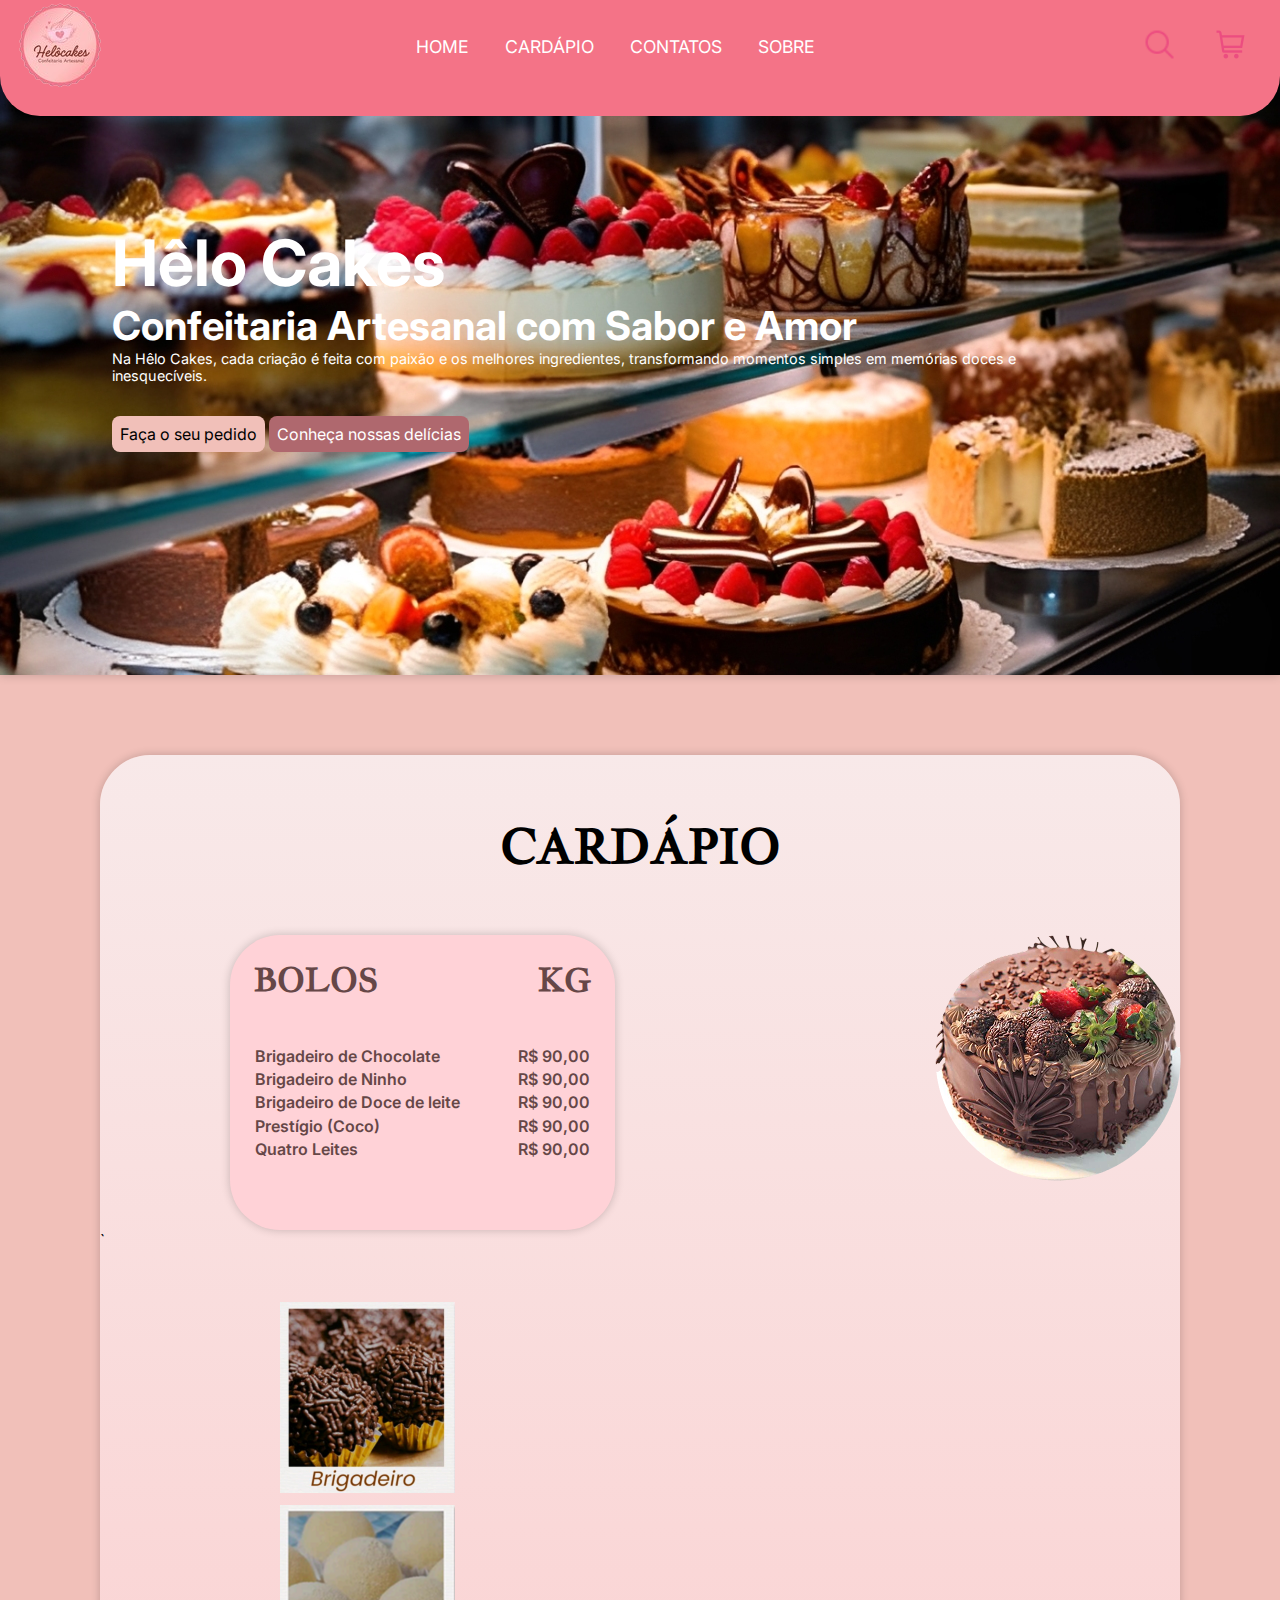
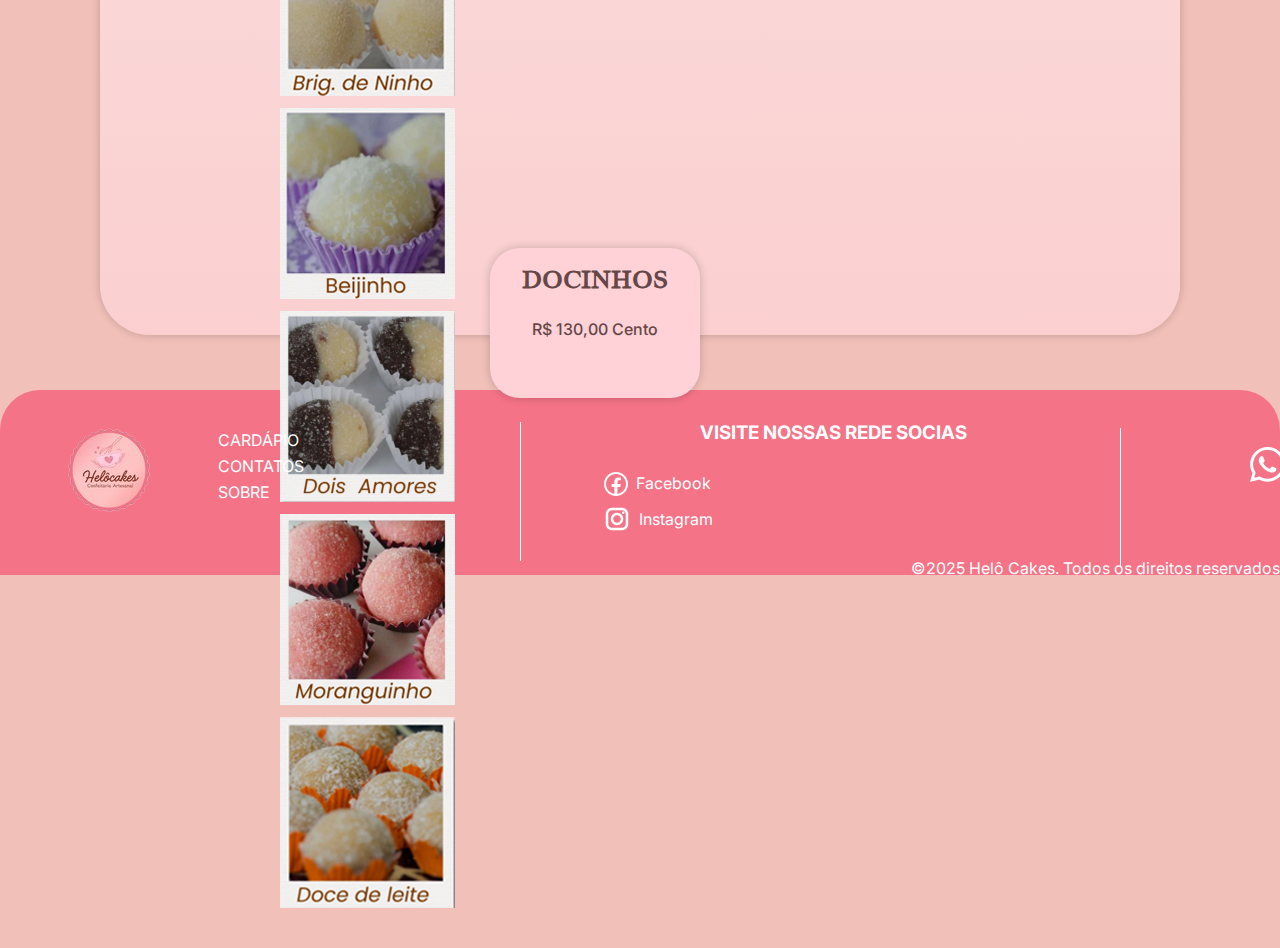
<file: index.html>
<!DOCTYPE html>
<html lang="pt/br">

<head>
    <meta charset="UTF-8">
    <meta name="viewport" content="width=device-width, initial-scale=1.0">
    <title>Helô Cakes</title>
    <link rel="stylesheet" href="style.css">
    <link rel="preconnect" href="https://fonts.googleapis.com">
    <link rel="preconnect" href="https://fonts.gstatic.com" crossorigin>
    <link
        href="https://fonts.googleapis.com/css2?family=Inter:ital,opsz,wght@0,14..32,100..900;1,14..32,100..900&display=swap"
        rel="stylesheet">
    <link rel="preconnect" href="https://fonts.googleapis.com">
    <link rel="preconnect" href="https://fonts.gstatic.com" crossorigin>
    <link href="https://fonts.googleapis.com/css2?family=Jacques+Francois&display=swap" rel="stylesheet">
    <meta name="viewport" content="width=device-width, initial-scale=1.0">
</head>

<body>
    <header class="header">
        <section class="header__section">
            <a href="#" class="logo">
                <img src="img/logo.png" alt="Logo HelôCakes"> </a>
            <nav class="nav">
                <a href="#home">HOME</a>
                <a href="#cardapio">CARDÁPIO</a>
                <a href="#contatos">CONTATOS</a>
                <a href="#sobre">SOBRE</a>
            </nav>

            <div class="icons">
                <img class="lupa" src="img/lupa.png" alt="lupa">
                <img src="img/carrinho.png" alt="carrinho supermecado">
            </div>
        </section>
    </header>

    <div class="home-container">
        <section id="#home">
            <div class="conteudo">
                <h2>Hêlo Cakes</h2>
                <h3>Confeitaria Artesanal com Sabor e Amor</h3>
                <p>Na Hêlo Cakes, cada criação é feita com paixão e os melhores ingredientes, transformando momentos
                    simples em memórias doces e inesquecíveis.</p>
                <a target="_blank" href="https://wa.me/556392841158" class="botao">Faça o seu pedido </a>
                <a target="_blank"
                    href="https://www.instagram.com/helocakesmc?utm_source=ig_web_button_share_sheet&igsh=MTcxYzYzbnVsbmN5Yg=="
                    class="bota">Conheça nossas delícias</a>
            </div>
        </section>
    </div>

    <section class="cardapio" id="cardapio">
        <h2>CARDÁPIO </h2>
        <div class="bolos">
            <div class="cardapio__bolo">
                <div class="titulo__bolo">
                    <h4>BOLOS</h4>
                    <h4>KG</h4>
                </div>

                <div class="lista__bolos">
                    <div class="item">
                        <span>Brigadeiro de Chocolate</span>
                        <span>R$ 90,00</span>
                    </div>
                    <div class="item">
                        <span>Brigadeiro de Ninho</span>
                        <span>R$ 90,00</span>
                    </div>
                    <div class="item">
                        <span>Brigadeiro de Doce de leite</span>
                        <span>R$ 90,00</span>
                    </div>
                    <div class="item">
                        <span>Prestígio (Coco)</span>
                        <span>R$ 90,00</span>
                    </div>
                    <div class="item">
                        <span>Quatro Leites</span>
                        <span>R$ 90,00</span>
                    </div>
                </div>
            </div>

            <div class="imagembolo">
                <img src="img/bolo.png" alt="">
            </div>

        </div>`

        <div class="cardapio__docinhos">
            <div class="docinhos__container">
                <div class="item__docinhos">
                    <img src="img/Brigadeiro.png" alt="Brigadeiro">
                    <img src="img/Brig.de.ninho.png" alt="Brigadeiro de Ninho">
                    <img src="img/beijinho.png" alt="Beijinho">
                    <img src="img/Dois.amores.png" alt="">
                    <img src="img/moranguinho.png" alt="Docinhos de moranguinho">
                    <img src="img/Docedeleite.png" alt="Docingo de doce de leite">
                </div>
            </div>

            <div class="cento__docinhos">
                <div class="titulo__docinhos">
                    <h4>DOCINHOS</h4>
                    <h5>R$ 130,00 Cento</h5>
                </div>
            </div>
        </div>
    </section>
    <footer class="rodape">
        <section class="footer__section">
            <div class="footer__logo">
                <a href="#" class="logo__footer">
                    <img src="img/logo.png" alt="Logo HelôCakes">
                </a>
                <ul class="footer__titulo">
                    <li><a href="" id="#cardapio">CARDÁPIO</a></li>
                    <li><a href="" id="#contatos">CONTATOS</a></li>
                    <li> <a href="">SOBRE</a></li>
                </ul>
            </div>
            <div class="linha"></div>
            <div class="footer__social" id="contatos">
                <h3>VISITE NOSSAS REDE SOCIAS </h3>
                <div class="social-icons">
                    <div class="logo__facebook">
                        <a href="">
                            <img src="img/facebook.png" alt="logo facebook">
                        </a>
                        <p>Facebook</p>
                    </div>
                    <div class="logo__inst">
                        <a target="_blank"
                            href="https://www.instagram.com/helocakesmc?utm_source=ig_web_button_share_sheet&igsh=MTcxYzYzbnVsbmN5Yg==">
                            <img src="img/instagram.png" alt="logo instagram">
                        </a>
                        <a target="_blank"
                            href="https://www.instagram.com/helocakesmc?utm_source=ig_web_button_share_sheet&igsh=MTcxYzYzbnVsbmN5Yg==">
                            <p>Instagram</p>
                        </a>
                    </div>
                </div>

            </div>
            <div class="linha__right"></div>
            <div class="logo__whats">
                <a target="_blank" href="https://wa.me/556392841158">
                    <img src="img/whatsapp.png" alt="logo whatsapp">
                </a>
                <a target="_blank" href="https://wa.me/556392841158">
                    <p>Faça sua encomenda aqui </p>
                </a>


            </div>
            <div class="footer__copy">
                <p>&copy;2025 Helô Cakes. Todos os direitos reservados</p>
            </div>
        </section>


    </footer>

</body>

</html>
</file>
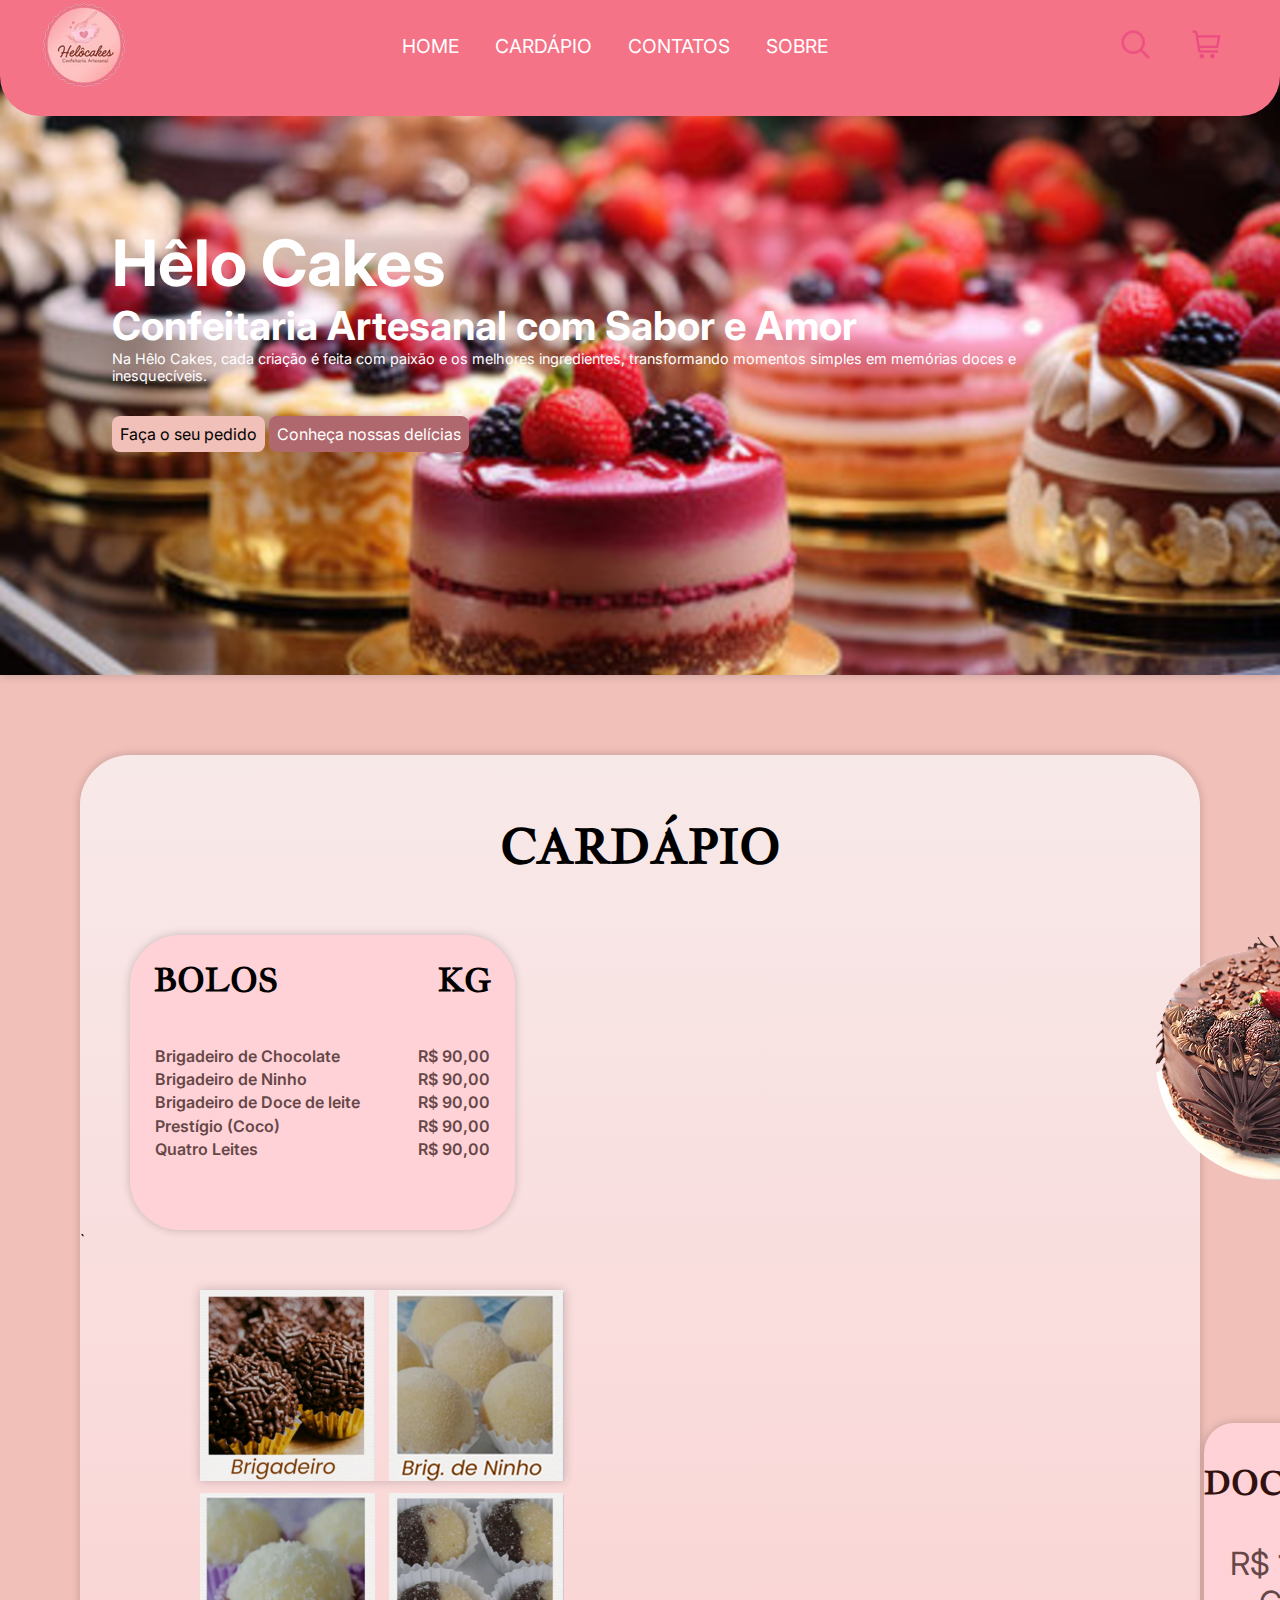
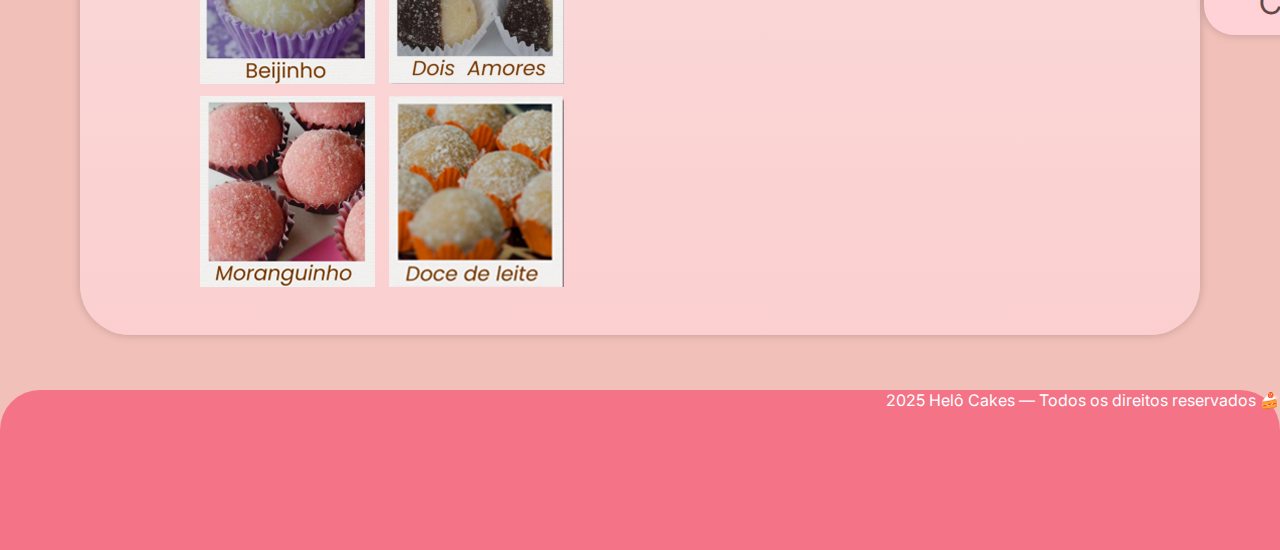
<file: confeitaria/index.html>
<!DOCTYPE html>
<html lang="pt/br">

<head>
    <meta charset="UTF-8">
    <meta name="viewport" content="width=device-width, initial-scale=1.0">
    <title>Helô Cakes</title>
    <link rel="stylesheet" href="style.css">
    <link rel="preconnect" href="https://fonts.googleapis.com">
    <link rel="preconnect" href="https://fonts.gstatic.com" crossorigin>
    <link
        href="https://fonts.googleapis.com/css2?family=Inter:ital,opsz,wght@0,14..32,100..900;1,14..32,100..900&display=swap"
        rel="stylesheet">
    <link rel="preconnect" href="https://fonts.googleapis.com">
    <link rel="preconnect" href="https://fonts.gstatic.com" crossorigin>
    <link href="https://fonts.googleapis.com/css2?family=Jacques+Francois&display=swap" rel="stylesheet">
</head>

<body>
    <header class="header">
        <section class="header__section">
            <a href="#" class="logo">
                <img src="img/logo.png" alt="Logo HelôCakes"> </a>
            <nav class="nav">
                <a href="#home">HOME</a>
                <a href="#cardapio">CARDÁPIO</a>
                <a href="#contatos">CONTATOS</a>
                <a href="#sobre">SOBRE</a>
            </nav>

            <div class="icons">
                <img class="lupa" src="img/lupa.png" alt="lupa">
                <img src="img/carrinho.png" alt="carrinho supermecado">


            </div>
        </section>
    </header>

    <div class="home-container">
        <section id="#home">
            <div class="conteudo">
                <h2>Hêlo Cakes</h2>
                <h3>Confeitaria Artesanal com Sabor e Amor</h3>
                <p>Na Hêlo Cakes, cada criação é feita com paixão e os melhores ingredientes, transformando momentos
                    simples em memórias doces e inesquecíveis.</p>
                <a href="#" class="botao">Faça o seu pedido </a>
                <a href="#" class="bota">Conheça nossas delícias</a>
            </div>
        </section>
    </div>

    <section class="cardapio" id="#cardapio">
        <h2>CARDÁPIO </h2>
        <div class="bolos">
            <div class="cardapio__bolo">
                <div class="titulo__bolo">
                    <h4>BOLOS</h4>
                    <h4>KG</h4>
                </div>

                <div class="lista__bolos">
                    <div class="item">
                        <span>Brigadeiro de Chocolate</span>
                        <span>R$ 90,00</span>
                    </div>
                    <div class="item">
                        <span>Brigadeiro de Ninho</span>
                        <span>R$ 90,00</span>
                    </div>
                    <div class="item">
                        <span>Brigadeiro de Doce de leite</span>
                        <span>R$ 90,00</span>
                    </div>
                    <div class="item">
                        <span>Prestígio (Coco)</span>
                        <span>R$ 90,00</span>
                    </div>
                    <div class="item">
                        <span>Quatro Leites</span>
                        <span>R$ 90,00</span>
                    </div>
                </div>
            </div>

            <div class="imagembolo">
                <img src="img/bolo.png" alt="">
            </div>

        </div>`

        <div class="cardapio__docinhos">
            <div class="docinhos__container">
                <div class="docinhos">
                    <img src="img/Brigadeiro.png" alt="Brigadeiro">
                    <img src="img/Brig.de.ninho.png" alt="Brigadeiro de Ninho">
                </div>
                <div class="docinhos__linhadois">
                    <img src="img/beijinho.png" alt="Beijinho">
                    <img src="img/Dois.amores.png" alt="">
                </div>
                <div class="docinhos__linhatrez">
                    <img src="img/moranguinho.png" alt="Docinhos de moranguinho">
                    <img src="img/Docedeleite.png" alt="Docingo de doce de leite">
                </div>
            </div>
            <div class="cento__docinhos">
                <h4>DOCINHOS</h4>
                <h5>R$ 130,00 Cento</h5>
            </div>
        </div>
    </section>
    <footer class="rodape">
        <p> 2025 Helô Cakes — Todos os direitos reservados 🍰</p>

    </footer>

</body>

</html>
</file>
<file: style.css>
:root {
    --Cor-Principal: #F1C0B9;
    --cor-rosaforte: #F47387;
    --cor-branca: #FFFFFF;
    --cor-marrom: #30110E;
    --cor-marromclaro: #AF686E;
    --COR-PRETA: black;
    --cor-listabolo-letras: #664747;
    --cor-preco: #FFD2D7;
}

* {
    margin: 0%;
    padding: 0%;
    transition: 0.2s linear;
    text-decoration: none;
    font-family: "Inter", sans-serif;

}

body {
    background-color: var(--Cor-Principal);

}

.header__section {
    padding: 1rem 1rem;
    margin: 0 auto;



}

.header {
    background-color: var(--cor-rosaforte);
    position: fixed;
    top: 0;
    left: 0;
    right: 0;
    z-index: 99;
    border-radius: 0% 0% 40px 40px;

}

.header img {
    margin-top: 0;
}

.header__section {
    display: flex;
    align-items: center;
    justify-content: space-between;
    padding-top: 0rem;
    padding-bottom: 1.5rem;

}

.nav a {
    margin: 0 1rem;
    font-size: 1.1rem;
    color: var(--cor-branca);

}

.nav a:hover {
    color: var(--Cor-Principal);
    border-bottom: 0.1rem solid var(--Cor-Principal);
    padding-bottom: 0.5rem;
    font-size: 1rem;
}

.icons img {
    margin: 1rem;
    cursor: pointer;
}

.icons img:hover {
    width: 36px;
    height: 36px;
    transition: 0.2s linear;
}

.lupa {
    width: 35px;
    height: 35px;
}

.botao {
    background-color: var(--Cor-Principal);
    color: var(--COR-PRETA);
    padding: 0.5rem 0.5rem;
    font-size: 1rem;
    cursor: pointer;
    margin-top: 2rem;
    border-radius: 0.5rem;
    display: inline-block;


}

.botao:hover {
    border-bottom: 0.1rem solid var(--Cor-Principal);
    padding-bottom: 0.5rem;
    font-size: 1.03rem;
}

.bota {
    background-color: var(--cor-marromclaro);
    color: var(--cor-branca);
    font-size: 1rem;
    cursor: pointer;
    padding: 0.5rem 0.5rem;
    border-radius: 0.5rem;


}

.bota:hover {

    padding-bottom: 0.5rem;
    font-size: 1.03rem;

}



.home-container {
    background-image: url("img/bolos-e-doces-em-exposição-em-uma-vitrine-em-paris.png");
    background-position: center;
    background-size: cover;
    box-shadow: 0 0 10px rgba(0, 0, 0, 0.2);

}

.home-container section {
    display: flex;
    align-items: center;
    min-height: 75vh;

}

.conteudo {
    max-width: 60rem;
    margin-left: 112px;

}

.conteudo h2 {
    color: var(--cor-branca);
    font-size: 4rem;



}

.conteudo h3 {
    color: var(--cor-branca);
    font-size: 2.5rem;


}

.conteudo p {
    color: var(--cor-branca);
    font-size: 0.9rem;


}

.cardapio {

    background: linear-gradient(#F8E9E9, #FBCFCF);

    margin-top: 5rem;
    border-radius: 50px;
    height: 1180px;
    margin-left: 100px;
    margin-right: 100px;
    box-shadow: 0 0 10px rgba(0, 0, 0, 0.2);

}

.cardapio h2 {
    font-size: 3rem;
    font-family: "Jacques Francois", serif;
    text-align: center;
    padding: 3.7rem;
}



.cardapio__bolo {

    background-color: var(--cor-preco);
    margin-left: 50px;
    border-radius: 50px;
    width: 505px;
    height: 295px;
    box-shadow: 0 0 10px rgba(0, 0, 0, 0.2);


}



.titulo__bolo {
    text-align: center;
    color: var(--cor-listabolo-letras);
    justify-content: space-between;
    padding: 1.5rem;
    gap: 10rem;
    display: flex;
    font-size: 2rem;
    font-family: "Jacques Francois", serif;




}


.titulo__bolo h4 {

    font-family: "Jacques Francois", serif;



}

.lista__bolos {
    padding: 20px;

}

.item {
    display: flex;
    justify-content: space-between;
    padding: 0.1rem 5px;
    font-weight: 600;
    color: var(--cor-listabolo-letras);
}

.bolos {
    display: flex;

    gap: 20rem;
    margin-left: 5rem;



}

.cardapio__bolo {
    flex-wrap: wrap;
}

.cardapio__docinhos {
    display: flex;
    flex-direction: row;
    align-items: center;
    justify-content: center;
    gap: 4rem;
    margin-top: 3rem;
}

.cento__docinhos {
    background-color: var(--cor-preco);
    border-radius: 30px;
    width: 450px;
    height: 150px;
    box-shadow: 0 0 10px rgba(0, 0, 0, 0.2);
    right: 30rem;
    position: relative;


}

.titulo__docinhos {
    display: block;
    justify-content: space-between;
    text-align: center;

    margin-top: 1rem;
    padding: 0 2rem;
}

.titulo__docinhos h4 {
    font-family: "Jacques Francois", serif;
    font-size: 1.5rem;
    color: var(--cor-listabolo-letras);
}

.titulo__docinhos h5 {
    margin-top: 1.5rem;
    font-size: 1rem;
    color: var(--cor-listabolo-letras);
    font-weight: 500;
    font-family: "Inter", sans-serif;
}

.docinhos__container {
    display: grid;
    grid-template-columns: repeat(3, 1fr);
    grid-template-rows: repeat(2, auto);
    justify-items: center;
    align-items: center;
    gap: 2rem;
    left: 11rem;
    position: relative;


}

.docinhos__container img {
    padding: 4px 4px;
    gap: 2px;
}



.footer__section {
    background-color: var(--cor-rosaforte);
    color: var(--cor-branca);
    height: 185px;
    font-family: 'Inter', sans-serif;
    margin-top: 55px;
    border-radius: 40px 40px 0% 0%;

}

.footer__logo {
    display: flex;
    align-items: flex-start;

}


.logo__footer img {
    transform: translate(65px, 35px);
}

.logo__facebook p {
    color: var(--cor-branca);
}

.footer__titulo {
    transform: translate(130px, 40px);


}




.footer__titulo li {
    margin-bottom: 6px;
    text-decoration: none;
    list-style: none;

}

.footer__titulo a {
    color: var(--cor-branca);
}

.footer__titulo li:hover {
    color: var(--Cor-Principal);
    padding-bottom: 0.2rem;
    font-size: 1.4rem;
    transition: 0.2s linear;

}

.linha {
    width: 1px;
    height: 139px;
    background-color: var(--cor-branca);
    margin: 0 20px;
    transform: translate(500px, -60px);
    display: flex;
    justify-content: space-between;

}

.footer__social {
    transform: translate(700px, -200px);


}

.logo__facebook {
    display: flex;
    margin-top: 1.5rem;
    transform: translate(-100px);

}


.logo__facebook p {
    padding: 5px 4px;

}

.logo__inst {
    transform: translate(-98px);
    display: flex;
}

.logo__inst p {
    padding: 5px 7px;


}

.logo__inst a {
    color: var(--cor-branca);

}


.linha__right {
    width: 1px;
    height: 139px;
    background-color: var(--cor-branca);
    margin: 0 20px;
    transform: translate(1100px, -310px);
    display: flex;
    justify-content: space-between;

}

.logo__whats {
    transform: translate(1250px, -430px);
    display: flex;
}

.logo__whats p {
    padding: 7px 10px;
}

.logo__whats a {
    color: var(--cor-branca);
}

.footer__copy {
    text-align: end;
    transform: translate(0px, -358px);

}

@media screen and (max-width: 992px) {

    .header {
        position: relative;
    }

    .header__section {
        padding: 1rem;
        gap: 1.5rem;
    }

    .logo img {
        width: 100px;
    }

    .nav {
        gap: 1.5rem;
        order: 3;
        width: 100%;
        margin-top: 1rem;
        justify-content: space-between;
    }

    .nav a {
        font-size: 1rem;
    }

    .icons {
        justify-items: center;
        gap: 0.8rem;
    }

    .icons img {

        width: 28px;
        height: 28px;
    }

    .conteudo {
        margin-left: 50px;
        text-align: center;
    }

    .conteudo h2 {
        font-size: 3rem;
    }

    .conteudo h3 {
        font-size: 2rem;
    }

    .botao {
        font-size: 1.5rem;
    }

    .bota {
        font-size: 1.5rem;
    }

    .cardapio {
        margin: 5rem 2rem;
        height: auto;
        padding-bottom: 2rem;
    }

    .bolos {
        flex-direction: column;
        gap: 2rem;
        margin-left: 0;
        align-items: center;
    }

    .cardapio__bolo {
        width: 90%;
        margin-left: 0;
    }


    .docinhos__container {
        display: grid;
        grid-template-columns: repeat(2, 1fr);
        grid-template-rows: repeat(3, auto);



        gap: 0.4rem;
    }

    .item__docinhos img {
        max-width: 125px;
        align-items: center;

    }

    .cento__docinhos {
        width: 450px;
        height: 140px;
        margin: 2.5rem auto;
    }

    .titulo__docinhos {
        display: block;
        text-align: center;

    }

    .titulo__docinhos h4 {
        font-size: 1.8rem;

    }

    .titulo__docinhos h5 {
        font-size: 1.6rem;
        font-family: "Inter", sans-serif;
    }

    .footer__section {
        height: auto;
        padding: 2rem;
    }

    .footer__logo {
        flex-direction: column;
        align-items: center;
        gap: 1rem;
    }

    .logo__footer img {
        transform: none;
    }

    .footer__titulo {
        transform: none;
        display: flex;
        gap: 2rem;
    }

    .linha {
        display: none;
    }

    .footer__social {
        transform: none;
        text-align: center;
        margin-top: 2rem;

    }

    .linha__right {
        display: none;
    }

    .logo__facebook,
    .logo__inst {
        transform: none;
        display: inline-flex;
        justify-content: center;
        margin: 0.5rem 1rem;
    }

    .logo__whats {
        transform: none;
        justify-content: center;
        margin-top: 2rem;
    }

    .footer__copy {
        transform: none;
        text-align: center;
        margin-top: 2rem;
    }
}

@media screen and (max-width: 768px) {
    .header__section {

        flex-wrap: wrap;
        padding: 0.8rem;
    }

    .nav a {
        margin: 0 0.5rem;
        font-size: 1rem;
    }

    .conteudo {
        margin-left: 20px;
        margin-right: 20px;
    }

    .conteudo h2 {
        font-size: 2.5rem;
    }

    .conteudo h3 {
        font-size: 1.5rem;
    }

    .cardapio {
        margin: 5rem auto;

        border-radius: 30px;
    }

    .botao {
        font-size: 0.9rem;
    }

    .bota {
        font-size: 0.9rem;
    }

    .cardapio h2 {
        font-size: 2.5rem;
        padding: 2rem;
    }

    .titulo__bolo {
        font-size: 30px;
        gap: 0.5rem;
    }

    .lista__bolos {
        font-size: 25px;
    }



    .cardapio__docinhos {
        display: block;

    }

    .item__docinhos {
        display: grid;
        grid-template-columns: repeat(3, 1fr);
        grid-template-rows: repeat(2, auto);
        margin-left: 100PX;



    }

    .item__docinhos img {
        width: 150px;
        height: 150px;
    }

    .cento__docinhos {
        width: 280px;
        height: 130px;
        margin-left: 800px;
        border-radius: 30px;
    }

    .titulo__docinhos {
        display: block;
        text-align: center;
        padding: 0 1rem;

    }

    .titulo__docinhos h4 {
        font-size: 2REM;


    }

    .titulo__docinhos h5 {
        font-size: 1.7REM;
        font-family: "Inter", sans-serif;

    }



    .footer__titulo {

        gap: 0.6rem;
    }

    .footer__titulo:hover {
        font-size: 1rem;
    }

    .footer__social h3 {
        font-size: 1rem;
    }

    .logo__facebook,
    .logo__inst {
        margin: 0.5rem 0.5rem;
    }

    .logo__facebook p,
    .logo__inst p,
    .logo__whats p {
        font-size: 0.9rem;
    }

}

@media screen and (max-width: 500px) {

    .titulo__bolo {
        font-size: 20px;
        gap: 0.5rem;
    }


    .lista__bolos {
        font-size: 15px;
    }

    .cento__docinhos {
        width: 280px;
        height: 130px;
        margin-left: 550px;
        border-radius: 30px;
    }

    .item__docinhos {
        display: grid;
        grid-template-columns: repeat(3, 1fr);
        grid-template-rows: repeat(2, auto);
        margin-left: -98px;

        position: relative;


    }


    .item__docinhos img {
        width: 90px;
        height: 90px;
    }


    .titulo__docinhos h4 {
        font-size: 1.7rem;


    }

    .titulo__docinhos h5 {
        font-size: 1.3REM;
        font-family: "Inter", sans-serif;

    }


}
</file>
<file: confeitaria/style.css>
:root {
    --Cor-Principal: #F1C0B9;
    --cor-rosaforte: #F47387;
    --cor-branca: #FFFFFF;
    --cor-marrom: #30110E;
    --cor-marromclaro: #AF686E;
    --COR-PRETA: black;
    --cor-listabolo-letras: #664747;
    --cor-preco: #FFD2D7;
}

* {
    margin: 0%;
    padding: 0%;
    transition: 0.2s linear;
    text-decoration: none;
    font-family: "Inter", sans-serif;

}

body {
    background-color: var(--Cor-Principal);

}

.header__section {
    padding: 1rem 1rem;
    margin: 0 auto;
    max-width: 1200px;

}

.header {
    background-color: var(--cor-rosaforte);
    position: fixed;
    top: 0;
    left: 0;
    right: 0;
    z-index: 99;
    border-radius: 0% 0% 40px 40px;

}

.header img {
    margin-top: 0;
}

.header__section {
    display: flex;
    align-items: center;
    justify-content: space-between;
    padding-top: 0rem;
    padding-bottom: 1.5rem;

}

.nav a {
    margin: 0 1rem;
    font-size: 1.2rem;
    color: var(--cor-branca);

}

.nav a:hover {
    color: var(--Cor-Principal);
    border-bottom: 0.1rem solid var(--Cor-Principal);
    padding-bottom: 0.5rem;
    font-size: 1.4rem;
}

.icons img {
    margin: 1rem;
    cursor: pointer;
}

.icons img:hover {
    width: 36px;
    height: 36px;
    transition: 0.2s linear;
}

.lupa {
    width: 35px;
    height: 35px;
}

.botao {
    background-color: var(--Cor-Principal);
    color: var(--COR-PRETA);
    padding: 0.5rem 0.5rem;
    font-size: 1rem;
    cursor: pointer;
    margin-top: 2rem;
    border-radius: 0.5rem;
    display: inline-block;


}

.botao:hover {
    border-bottom: 0.1rem solid var(--Cor-Principal);
    padding-bottom: 0.5rem;
    font-size: 1.03rem;
}

.bota {
    background-color: var(--cor-marromclaro);
    color: var(--cor-branca);
    font-size: 1rem;
    cursor: pointer;
    padding: 0.5rem 0.5rem;
    border-radius: 0.5rem;


}

.bota:hover {

    padding-bottom: 0.5rem;
    font-size: 1.03rem;

}



.home-container {
    background-image: url("img/bolos-de-pastelaria-francesa\ \(1\).png");
    background-position: center;
    background-size: cover;
    box-shadow: 0 0 10px rgba(0, 0, 0, 0.2);
}

.home-container section {
    display: flex;
    align-items: center;
    min-height: 75vh;

}

.conteudo {
    max-width: 60rem;
    margin-left: 112px;

}

.conteudo h2 {
    color: var(--cor-branca);
    font-size: 4rem;



}

.conteudo h3 {
    color: var(--cor-branca);
    font-size: 2.5rem;


}

.conteudo p {
    color: var(--cor-branca);
    font-size: 0.9rem;


}

.cardapio {

    background: linear-gradient(#F8E9E9, #FBCFCF);

    margin-top: 5rem;
    border-radius: 50px;
    height: 1180px;
    margin-left: 80px;
    margin-right: 80px;
    box-shadow: 0 0 10px rgba(0, 0, 0, 0.2);

}

.cardapio h2 {
    font-size: 3rem;
    font-family: "Jacques Francois", serif;
    text-align: center;
    padding: 3.7rem;
}



.cardapio__bolo {

    background-color: var(--cor-preco);
    margin-left: 50px;
    border-radius: 50px;
    width: 505px;
    height: 295px;
    box-shadow: 0 0 10px rgba(0, 0, 0, 0.2);


}

.titulo__bolo {
    text-align: center;

    justify-content: space-between;
    padding: 1.5rem;
    gap: 10rem;
    display: flex;
    font-size: 2rem;
    font-family: "Jacques Francois", serif;




}


.titulo__bolo h4 {

    font-family: "Jacques Francois", serif;



}

.lista__bolos {
    padding: 20px;

}

.item {
    display: flex;
    justify-content: space-between;
    padding: 0.1rem 5px;
    font-weight: 600;
    color: var(--cor-listabolo-letras);
}

.bolos {
    display: flex;
    gap: 40rem;
}

.cardapio__docinhos {
    display: flex;
    gap: 40rem;

}

.docinhos__container {
    gap: 56rem;
}

.docinhos {
    margin: 40px 0 12px 120px;
    display: flex;
    gap: 14px;
    box-shadow: 0 0 10px rgba(0, 0, 0, 0.2);
}

.docinhos__linhadois {
    display: flex;
    gap: 14px;
    margin: 0 0 12px 120px;
}

.docinhos__linhatrez {
    display: flex;
    gap: 14px;
    margin: 0 0 0 120px;
}

.cento__docinhos {
    background-color: var(--cor-preco);
    display: block;
    text-align: center;
    margin-top: 173px;

    width: 328px;
    height: 212px;
    border-radius: 30px;
    box-shadow: 0 0 10px rgba(0, 0, 0, 0.2);
}


.cento__docinhos h4 {
    margin-top: 39px;
    font-size: 2rem;
    font-family: "Jacques Francois", serif;
    color: var(--cor-marrom);

}

.cento__docinhos h5 {
    margin-top: 41px;
    font-size: 2rem;
    font-family: "Inter", sans-serif;
    font-weight: 400;
    color: var(--cor-listabolo-letras);
}

.rodape {
    background-color: var(--cor-rosaforte);
    color: var(--cor-branca);
    height: 160px;
    font-family: 'Inter', sans-serif;
    margin-top: 55px;
    border-radius: 40px 40px 0% 0%;

}

.rodape p {
    text-align: end;


}
</file>
